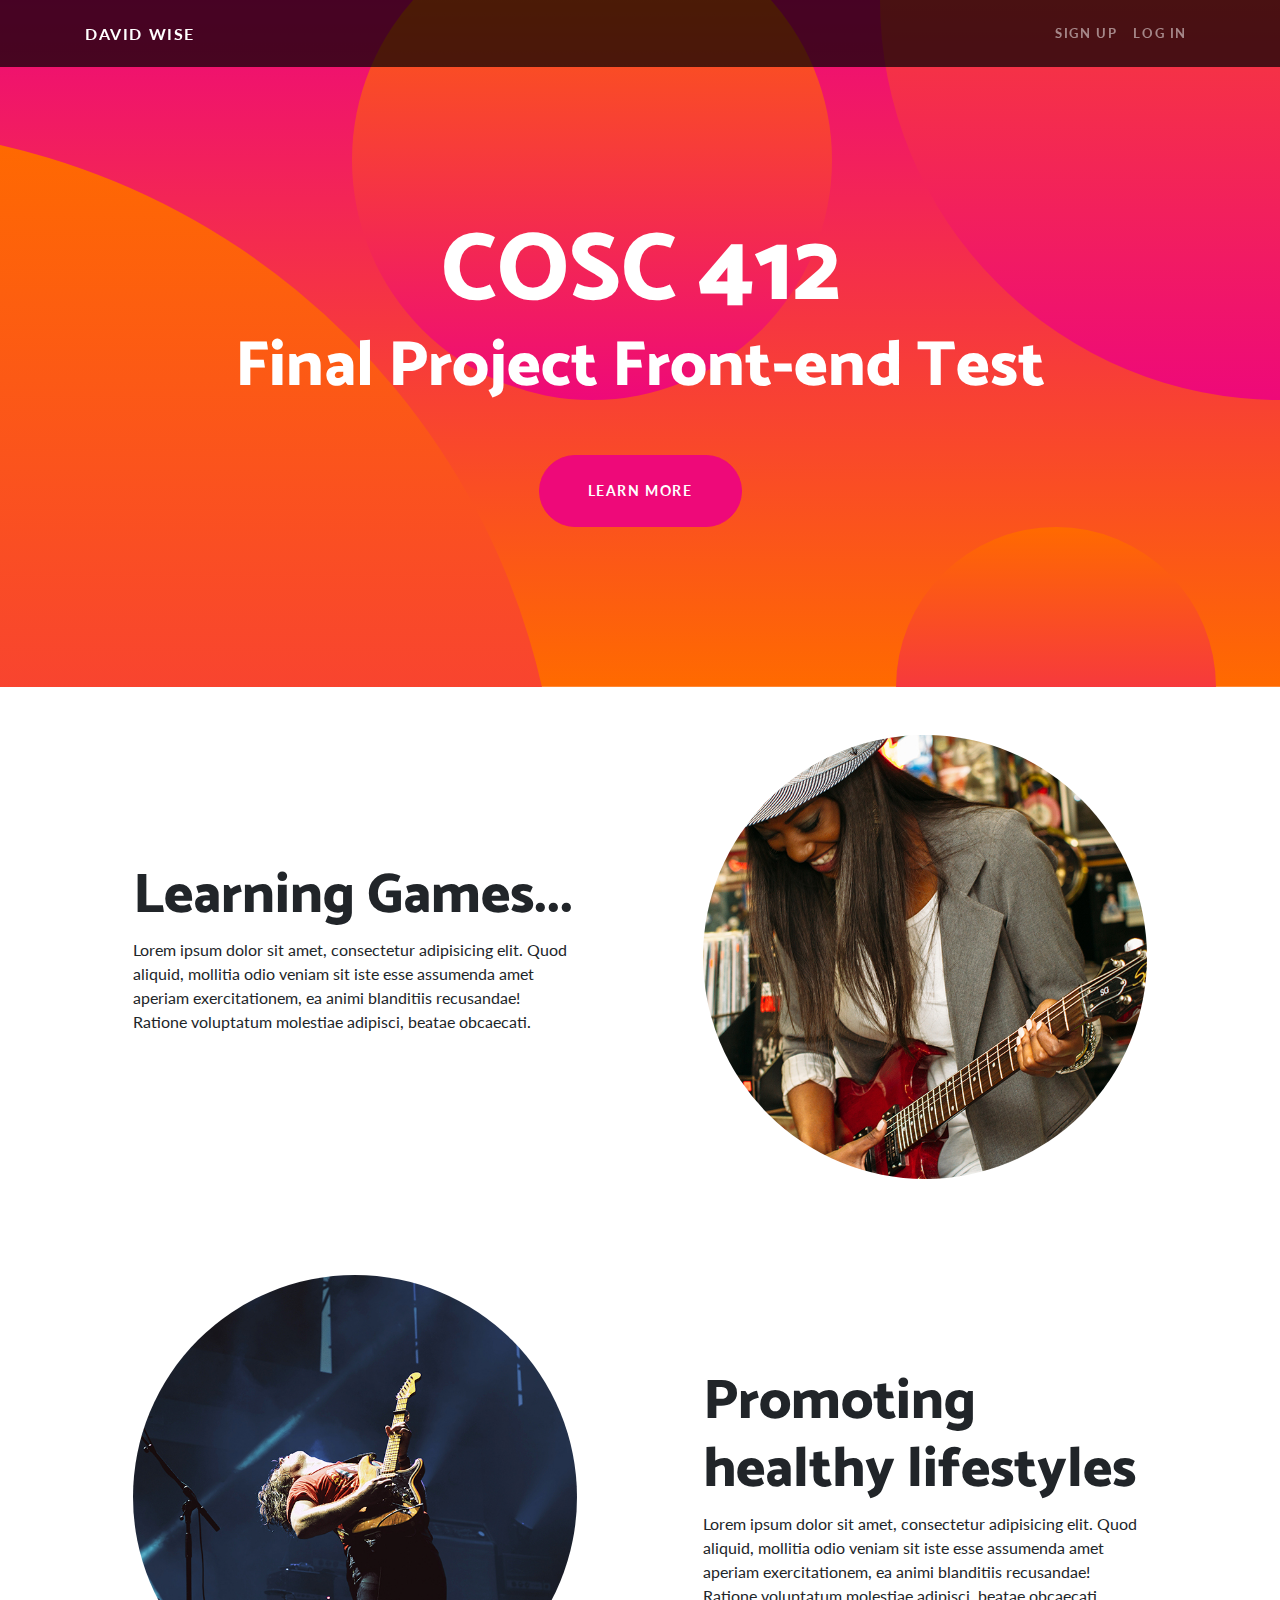
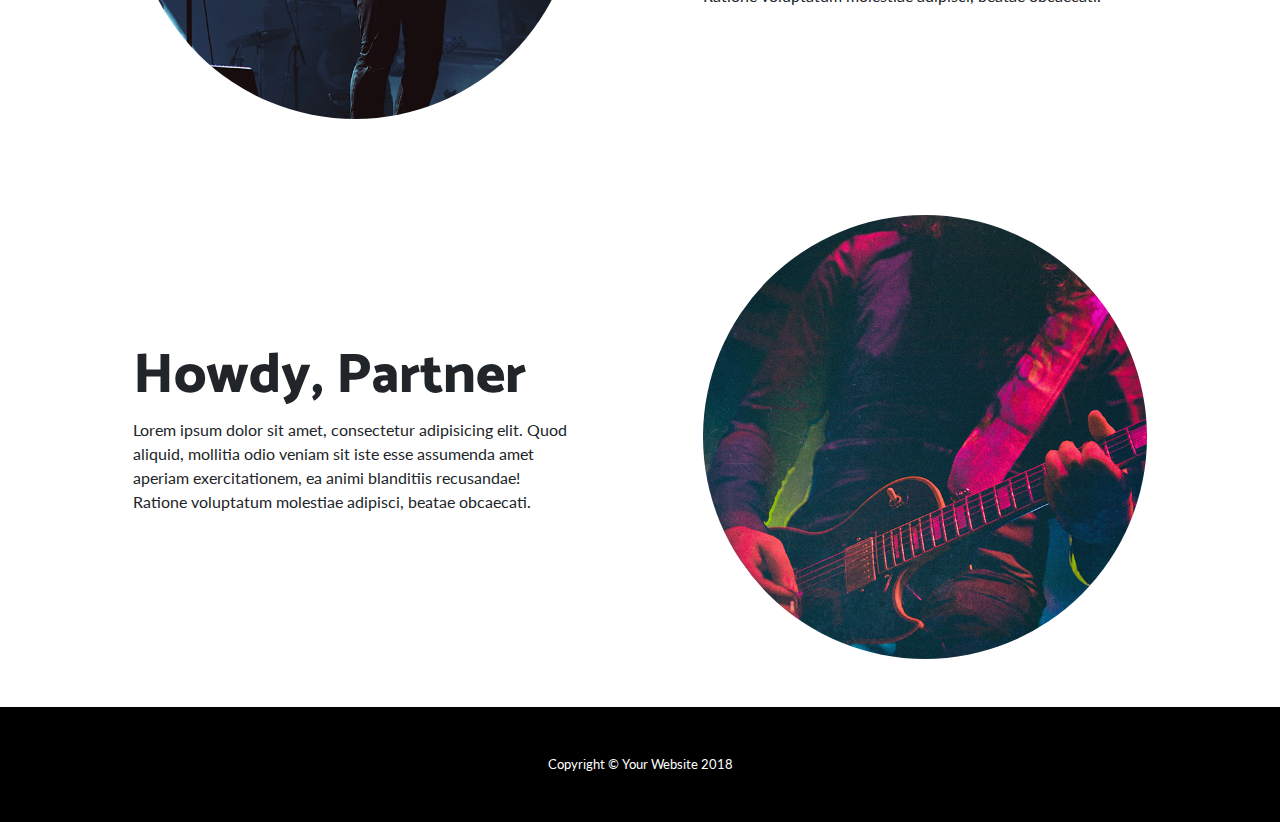
<file: index.html>
<!DOCTYPE html>
<html lang="en">

  <head>

    <meta charset="utf-8">
    <meta name="viewport" content="width=device-width, initial-scale=1, shrink-to-fit=no">
    <meta name="description" content="">
    <meta name="author" content="">

    <title>COSC412</title>

    <!-- Bootstrap core CSS -->
    <link href="vendor/bootstrap/css/bootstrap.min.css" rel="stylesheet">

    <!-- Custom fonts for this template -->
    <link href="https://fonts.googleapis.com/css?family=Catamaran:100,200,300,400,500,600,700,800,900" rel="stylesheet">
    <link href="https://fonts.googleapis.com/css?family=Lato:100,100i,300,300i,400,400i,700,700i,900,900i" rel="stylesheet">

    <!-- Custom styles for this template -->
    <link href="css/one-page-wonder.min.css" rel="stylesheet">

  </head>

  <body>

    <!-- Navigation -->
    <nav class="navbar navbar-expand-lg navbar-dark navbar-custom fixed-top">
      <div class="container">
        <a class="navbar-brand" href="#">David Wise</a>
        <button class="navbar-toggler" type="button" data-toggle="collapse" data-target="#navbarResponsive" aria-controls="navbarResponsive" aria-expanded="false" aria-label="Toggle navigation">
          <span class="navbar-toggler-icon"></span>
        </button>
        <div class="collapse navbar-collapse" id="navbarResponsive">
          <ul class="navbar-nav ml-auto">
            <li class="nav-item">
              <a class="nav-link" href="#">Sign Up</a>
            </li>
            <li class="nav-item">
              <a class="nav-link" href="#">Log In</a>
            </li>
          </ul>
        </div>
      </div>
    </nav>

    <header class="masthead text-center text-white">
      <div class="masthead-content">
        <div class="container">
          <h1 class="masthead-heading mb-0">COSC 412</h1>
          <h2 class="masthead-subheading mb-0">Final Project Front-end Test</h2>
          <a href="#" class="btn btn-primary btn-xl rounded-pill mt-5">Learn More</a>
        </div>
      </div>
      <div class="bg-circle-1 bg-circle"></div>
      <div class="bg-circle-2 bg-circle"></div>
      <div class="bg-circle-3 bg-circle"></div>
      <div class="bg-circle-4 bg-circle"></div>
    </header>

    <section>
      <div class="container">
        <div class="row align-items-center">
          <div class="col-lg-6 order-lg-2">
            <div class="p-5">
              <img class="img-fluid rounded-circle" src="img/01.jpg" alt="">
            </div>
          </div>
          <div class="col-lg-6 order-lg-1">
            <div class="p-5">
              <h2 class="display-4">Learning Games...</h2>
              <p>Lorem ipsum dolor sit amet, consectetur adipisicing elit. Quod aliquid, mollitia odio veniam sit iste esse assumenda amet aperiam exercitationem, ea animi blanditiis recusandae! Ratione voluptatum molestiae adipisci, beatae obcaecati.</p>
            </div>
          </div>
        </div>
      </div>
    </section>

    <section>
      <div class="container">
        <div class="row align-items-center">
          <div class="col-lg-6">
            <div class="p-5">
              <img class="img-fluid rounded-circle" src="img/02.jpg" alt="">
            </div>
          </div>
          <div class="col-lg-6">
            <div class="p-5">
              <h2 class="display-4">Promoting healthy lifestyles</h2>
              <p>Lorem ipsum dolor sit amet, consectetur adipisicing elit. Quod aliquid, mollitia odio veniam sit iste esse assumenda amet aperiam exercitationem, ea animi blanditiis recusandae! Ratione voluptatum molestiae adipisci, beatae obcaecati.</p>
            </div>
          </div>
        </div>
      </div>
    </section>

    <section>
      <div class="container">
        <div class="row align-items-center">
          <div class="col-lg-6 order-lg-2">
            <div class="p-5">
              <img class="img-fluid rounded-circle" src="img/03.jpg" alt="">
            </div>
          </div>
          <div class="col-lg-6 order-lg-1">
            <div class="p-5">
              <h2 class="display-4">Howdy, Partner</h2>
              <p>Lorem ipsum dolor sit amet, consectetur adipisicing elit. Quod aliquid, mollitia odio veniam sit iste esse assumenda amet aperiam exercitationem, ea animi blanditiis recusandae! Ratione voluptatum molestiae adipisci, beatae obcaecati.</p>
            </div>
          </div>
        </div>
      </div>
    </section>

    <!-- Footer -->
    <footer class="py-5 bg-black">
      <div class="container">
        <p class="m-0 text-center text-white small">Copyright &copy; Your Website 2018</p>
      </div>
      <!-- /.container -->
    </footer>

    <!-- Bootstrap core JavaScript -->
    <script src="vendor/jquery/jquery.min.js"></script>
    <script src="vendor/bootstrap/js/bootstrap.bundle.min.js"></script>

  </body>

</html>
</file>
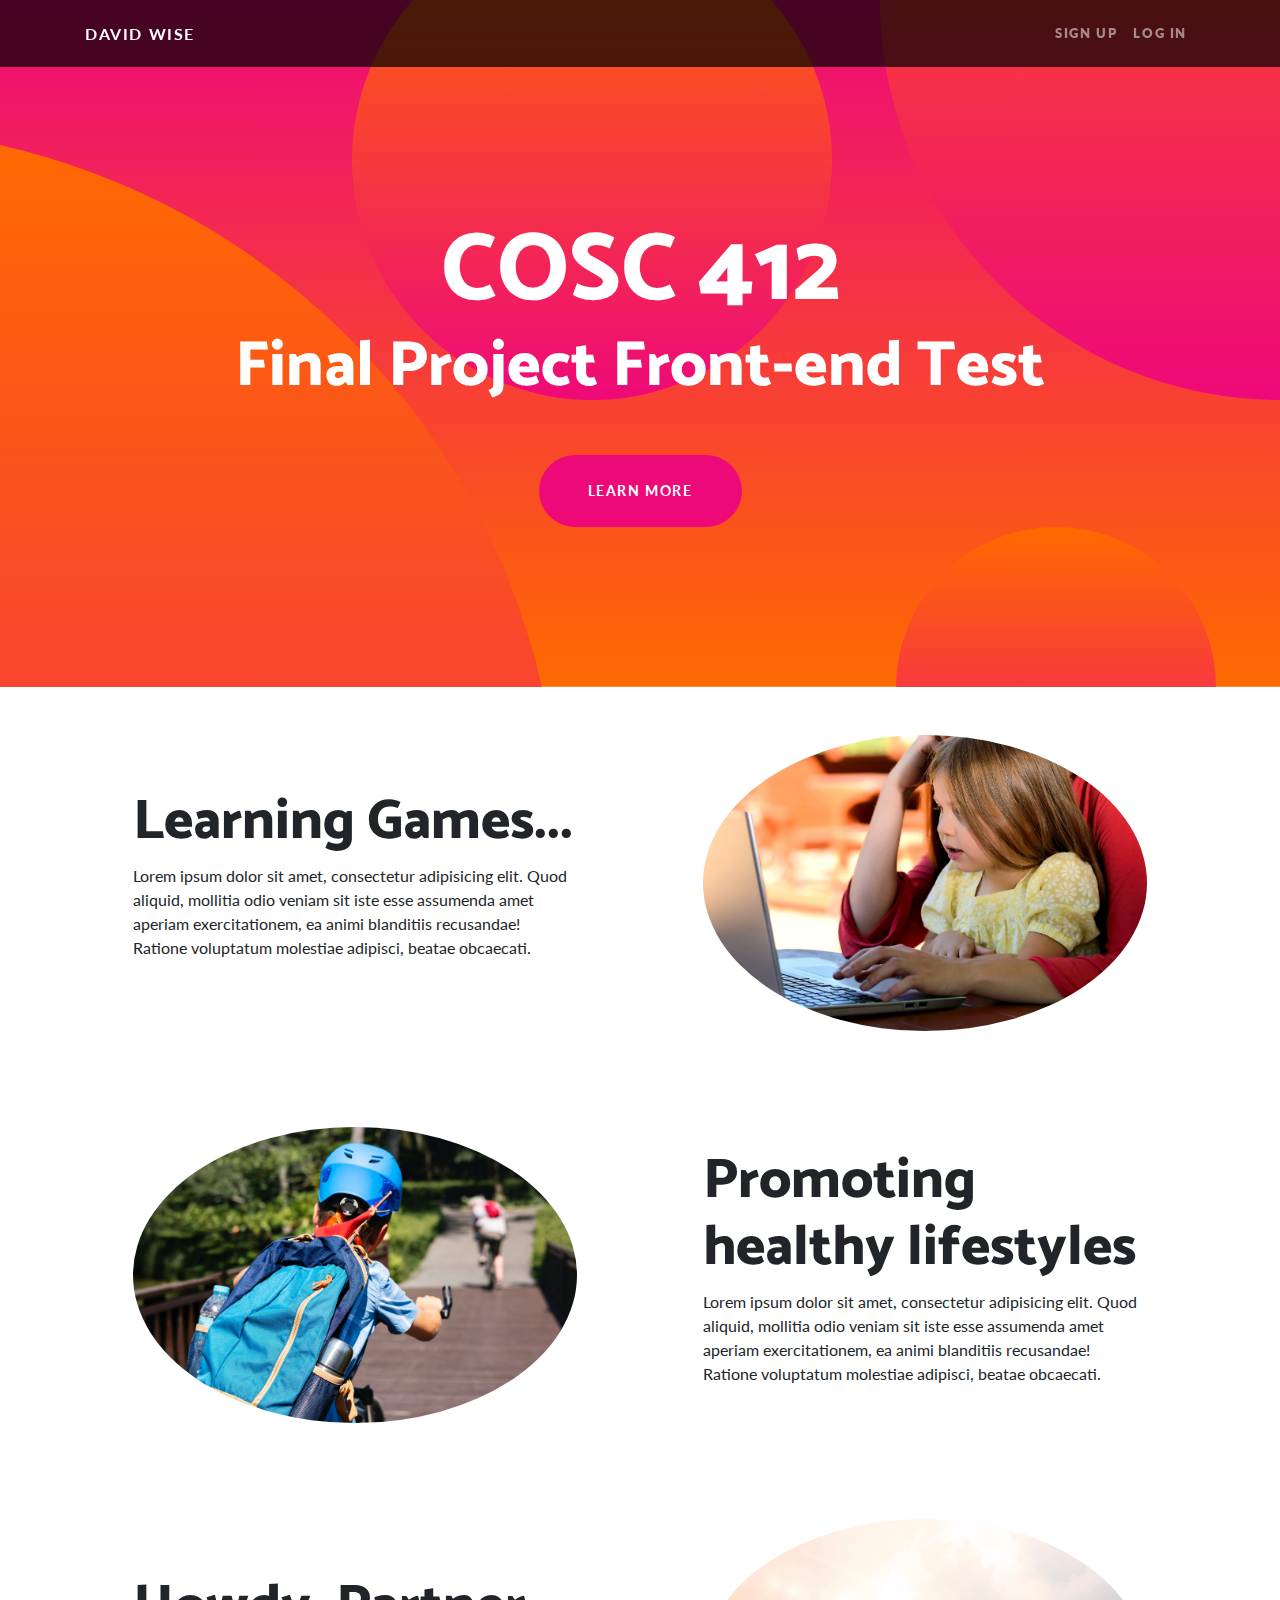
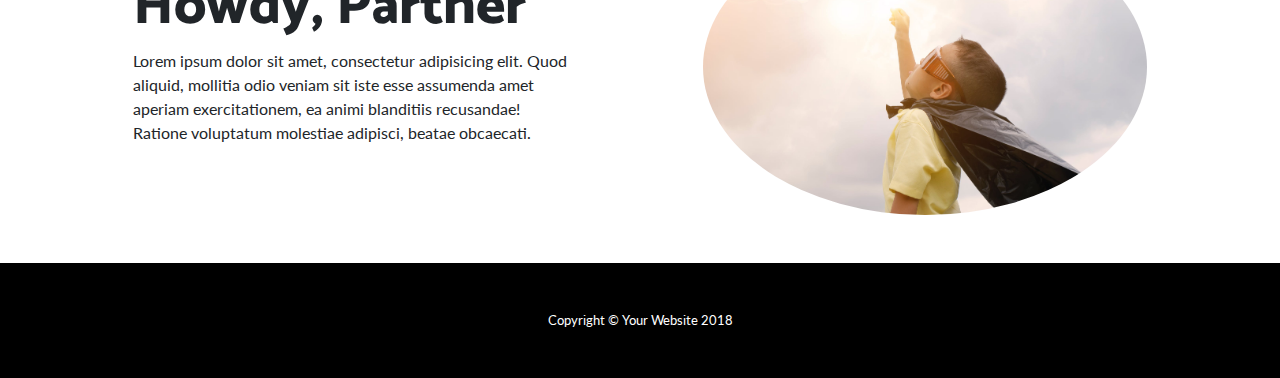
<file: frontend/index.html>
<!DOCTYPE html>
<html lang="en">

  <head>

    <meta charset="utf-8">
    <meta name="viewport" content="width=device-width, initial-scale=1, shrink-to-fit=no">
    <meta name="description" content="">
    <meta name="author" content="">

    <title>COSC412</title>

    <!-- Bootstrap core CSS -->
    <link href="vendor/bootstrap/css/bootstrap.min.css" rel="stylesheet">

    <!-- Custom fonts for this template -->
    <link href="https://fonts.googleapis.com/css?family=Catamaran:100,200,300,400,500,600,700,800,900" rel="stylesheet">
    <link href="https://fonts.googleapis.com/css?family=Lato:100,100i,300,300i,400,400i,700,700i,900,900i" rel="stylesheet">

    <!-- Custom styles for this template -->
    <link href="css/one-page-wonder.css" rel="stylesheet">

  </head>

  <body>

    <!-- Navigation -->
    <nav class="navbar navbar-expand-lg navbar-dark navbar-custom fixed-top">
      <div class="container">
        <a class="navbar-brand" href="#">David Wise</a>
        <button class="navbar-toggler" type="button" data-toggle="collapse" data-target="#navbarResponsive" aria-controls="navbarResponsive" aria-expanded="false" aria-label="Toggle navigation">
          <span class="navbar-toggler-icon"></span>
        </button>
        <div class="collapse navbar-collapse" id="navbarResponsive">
          <ul class="navbar-nav ml-auto">
            <li class="nav-item">
              <a class="nav-link" href="#">Sign Up</a>
            </li>
            <li class="nav-item">
              <a class="nav-link" href="#">Log In</a>
            </li>
          </ul>
        </div>
      </div>
    </nav>

    <header class="masthead text-center text-white">
      <div class="masthead-content">
        <div class="container">
          <h1 class="masthead-heading mb-0">COSC 412</h1>
          <h2 class="masthead-subheading mb-0">Final Project Front-end Test</h2>
          <a href="#" class="btn btn-primary btn-xl rounded-pill mt-5">Learn More</a>
        </div>
      </div>
      <div class="bg-circle-1 bg-circle"></div>
      <div class="bg-circle-2 bg-circle"></div>
      <div class="bg-circle-3 bg-circle"></div>
      <div class="bg-circle-4 bg-circle"></div>
    </header>

    <section>
      <div class="container">
        <div class="row align-items-center">
          <div class="col-lg-6 order-lg-2">
            <div class="p-5">
              <img class="img-fluid rounded-circle" src="img/01.jpeg" alt="">
            </div>
          </div>
          <div class="col-lg-6 order-lg-1">
            <div class="p-5">
              <h2 class="display-4">Learning Games...</h2>
              <p>Lorem ipsum dolor sit amet, consectetur adipisicing elit. Quod aliquid, mollitia odio veniam sit iste esse assumenda amet aperiam exercitationem, ea animi blanditiis recusandae! Ratione voluptatum molestiae adipisci, beatae obcaecati.</p>
            </div>
          </div>
        </div>
      </div>
    </section>

    <section>
      <div class="container">
        <div class="row align-items-center">
          <div class="col-lg-6">
            <div class="p-5">
              <img class="img-fluid rounded-circle" src="img/02.jpeg" alt="">
            </div>
          </div>
          <div class="col-lg-6">
            <div class="p-5">
              <h2 class="display-4">Promoting healthy lifestyles</h2>
              <p>Lorem ipsum dolor sit amet, consectetur adipisicing elit. Quod aliquid, mollitia odio veniam sit iste esse assumenda amet aperiam exercitationem, ea animi blanditiis recusandae! Ratione voluptatum molestiae adipisci, beatae obcaecati.</p>
            </div>
          </div>
        </div>
      </div>
    </section>

    <section>
      <div class="container">
        <div class="row align-items-center">
          <div class="col-lg-6 order-lg-2">
            <div class="p-5">
              <img class="img-fluid rounded-circle" src="img/03.jpeg" alt="">
            </div>
          </div>
          <div class="col-lg-6 order-lg-1">
            <div class="p-5">
              <h2 class="display-4">Howdy, Partner</h2>
              <p>Lorem ipsum dolor sit amet, consectetur adipisicing elit. Quod aliquid, mollitia odio veniam sit iste esse assumenda amet aperiam exercitationem, ea animi blanditiis recusandae! Ratione voluptatum molestiae adipisci, beatae obcaecati.</p>
            </div>
          </div>
        </div>
      </div>
    </section>

    <!-- Footer -->
    <footer class="py-5 bg-black">
      <div class="container">
        <p class="m-0 text-center text-white small">Copyright &copy; Your Website 2018</p>
      </div>
      <!-- /.container -->
    </footer>

    <!-- Bootstrap core JavaScript -->
    <script src="vendor/jquery/jquery.min.js"></script>
    <script src="vendor/bootstrap/js/bootstrap.bundle.min.js"></script>

  </body>

</html>
</file>
<file: css/one-page-wonder.min.css>
/*!
 * Start Bootstrap - One Page Wonder v5.0.0 (https://startbootstrap.com/template-overviews/one-page-wonder)
 * Copyright 2013-2018 Start Bootstrap
 * Licensed under MIT (https://github.com/BlackrockDigital/startbootstrap-one-page-wonder/blob/master/LICENSE)
 */body{font-family:Lato}h1,h2,h3,h4,h5,h6{font-family:Catamaran;font-weight:800!important}.btn-xl{text-transform:uppercase;padding:1.5rem 3rem;font-size:.9rem;font-weight:700;letter-spacing:.1rem}.bg-black{background-color:#000!important}.rounded-pill{border-radius:5rem}.navbar-custom{padding-top:1rem;padding-bottom:1rem;background-color:rgba(0,0,0,.7)}.navbar-custom .navbar-brand{text-transform:uppercase;font-size:1rem;letter-spacing:.1rem;font-weight:700}.navbar-custom .navbar-nav .nav-item .nav-link{text-transform:uppercase;font-size:.8rem;font-weight:700;letter-spacing:.1rem}header.masthead{position:relative;overflow:hidden;padding-top:calc(7rem + 72px);padding-bottom:7rem;background:-webkit-gradient(linear,left bottom,left top,from(#ff6a00),to(#ee0979));background:linear-gradient(0deg,#ff6a00 0,#ee0979 100%);background-repeat:no-repeat;background-position:center center;background-attachment:scroll;background-size:cover}header.masthead .masthead-content{z-index:1;position:relative}header.masthead .masthead-content .masthead-heading{font-size:4rem}header.masthead .masthead-content .masthead-subheading{font-size:2rem}header.masthead .bg-circle{z-index:0;position:absolute;border-radius:100%;background:-webkit-gradient(linear,left bottom,left top,from(#ee0979),to(#ff6a00));background:linear-gradient(0deg,#ee0979 0,#ff6a00 100%)}header.masthead .bg-circle-1{height:90rem;width:90rem;bottom:-55rem;left:-55rem}header.masthead .bg-circle-2{height:50rem;width:50rem;top:-25rem;right:-25rem}header.masthead .bg-circle-3{height:20rem;width:20rem;bottom:-10rem;right:5%}header.masthead .bg-circle-4{height:30rem;width:30rem;top:-5rem;right:35%}@media (min-width:992px){header.masthead{padding-top:calc(10rem + 55px);padding-bottom:10rem}header.masthead .masthead-content .masthead-heading{font-size:6rem}header.masthead .masthead-content .masthead-subheading{font-size:4rem}}.bg-primary{background-color:#ee0979!important}.btn-primary{background-color:#ee0979;border-color:#ee0979}.btn-primary:active,.btn-primary:focus,.btn-primary:hover{background-color:#bd0760!important;border-color:#bd0760!important}.btn-primary:focus{-webkit-box-shadow:0 0 0 .2rem rgba(238,9,121,.5);box-shadow:0 0 0 .2rem rgba(238,9,121,.5)}.btn-secondary{background-color:#ff6a00;border-color:#ff6a00}.btn-secondary:active,.btn-secondary:focus,.btn-secondary:hover{background-color:#c50!important;border-color:#c50!important}.btn-secondary:focus{-webkit-box-shadow:0 0 0 .2rem rgba(255,106,0,.5);box-shadow:0 0 0 .2rem rgba(255,106,0,.5)}
</file>
<file: frontend/css/one-page-wonder.css>
/*!
 * Start Bootstrap - One Page Wonder v5.0.0 (https://startbootstrap.com/template-overviews/one-page-wonder)
 * Copyright 2013-2018 Start Bootstrap
 * Licensed under MIT (https://github.com/BlackrockDigital/startbootstrap-one-page-wonder/blob/master/LICENSE)
 */

body {
  font-family: 'Lato';
}

h1,
h2,
h3,
h4,
h5,
h6 {
  font-family: 'Catamaran';
  font-weight: 800 !important;
}

.btn-xl {
  text-transform: uppercase;
  padding: 1.5rem 3rem;
  font-size: 0.9rem;
  font-weight: 700;
  letter-spacing: 0.1rem;
}

.bg-black {
  background-color: #000 !important;
}

.rounded-pill {
  border-radius: 5rem;
}

.navbar-custom {
  padding-top: 1rem;
  padding-bottom: 1rem;
  background-color: rgba(0, 0, 0, 0.7);
}

.navbar-custom .navbar-brand {
  text-transform: uppercase;
  font-size: 1rem;
  letter-spacing: 0.1rem;
  font-weight: 700;
}

.navbar-custom .navbar-nav .nav-item .nav-link {
  text-transform: uppercase;
  font-size: 0.8rem;
  font-weight: 800;
  letter-spacing: 0.1rem;
}

header.masthead {
  position: relative;
  overflow: hidden;
  padding-top: calc(7rem + 72px);
  padding-bottom: 7rem;
  background: -webkit-gradient(linear, left bottom, left top, from(#ff6a00), to(#ee0979));
  background: linear-gradient(0deg, #ff6a00 0%, #ee0979 100%);
  background-repeat: no-repeat;
  background-position: center center;
  background-attachment: scroll;
  background-size: cover;
}

header.masthead .masthead-content {
  z-index: 1;
  position: relative;
}

header.masthead .masthead-content .masthead-heading {
  font-size: 4rem;
}

header.masthead .masthead-content .masthead-subheading {
  font-size: 2rem;
}

header.masthead .bg-circle {
  z-index: 0;
  position: absolute;
  border-radius: 100%;
  background: -webkit-gradient(linear, left bottom, left top, from(#ee0979), to(#ff6a00));
  background: linear-gradient(0deg, #ee0979 0%, #ff6a00 100%);
}

header.masthead .bg-circle-1 {
  height: 90rem;
  width: 90rem;
  bottom: -55rem;
  left: -55rem;
}

header.masthead .bg-circle-2 {
  height: 50rem;
  width: 50rem;
  top: -25rem;
  right: -25rem;
}

header.masthead .bg-circle-3 {
  height: 20rem;
  width: 20rem;
  bottom: -10rem;
  right: 5%;
}

header.masthead .bg-circle-4 {
  height: 30rem;
  width: 30rem;
  top: -5rem;
  right: 35%;
}

@media (min-width: 992px) {
  header.masthead {
    padding-top: calc(10rem + 55px);
    padding-bottom: 10rem;
  }
  header.masthead .masthead-content .masthead-heading {
    font-size: 6rem;
  }
  header.masthead .masthead-content .masthead-subheading {
    font-size: 4rem;
  }
}

.bg-primary {
  background-color: #ee0979 !important;
}

.btn-primary {
  background-color: #ee0979;
  border-color: #ee0979;
}

.btn-primary:active, .btn-primary:focus, .btn-primary:hover {
  background-color: #bd0760 !important;
  border-color: #bd0760 !important;
}

.btn-primary:focus {
  -webkit-box-shadow: 0 0 0 0.2rem rgba(238, 9, 121, 0.5);
  box-shadow: 0 0 0 0.2rem rgba(238, 9, 121, 0.5);
}

.btn-secondary {
  background-color: #ff6a00;
  border-color: #ff6a00;
}

.btn-secondary:active, .btn-secondary:focus, .btn-secondary:hover {
  background-color: #cc5500 !important;
  border-color: #cc5500 !important;
}

.btn-secondary:focus {
  -webkit-box-shadow: 0 0 0 0.2rem rgba(255, 106, 0, 0.5);
  box-shadow: 0 0 0 0.2rem rgba(255, 106, 0, 0.5);
}
</file>
